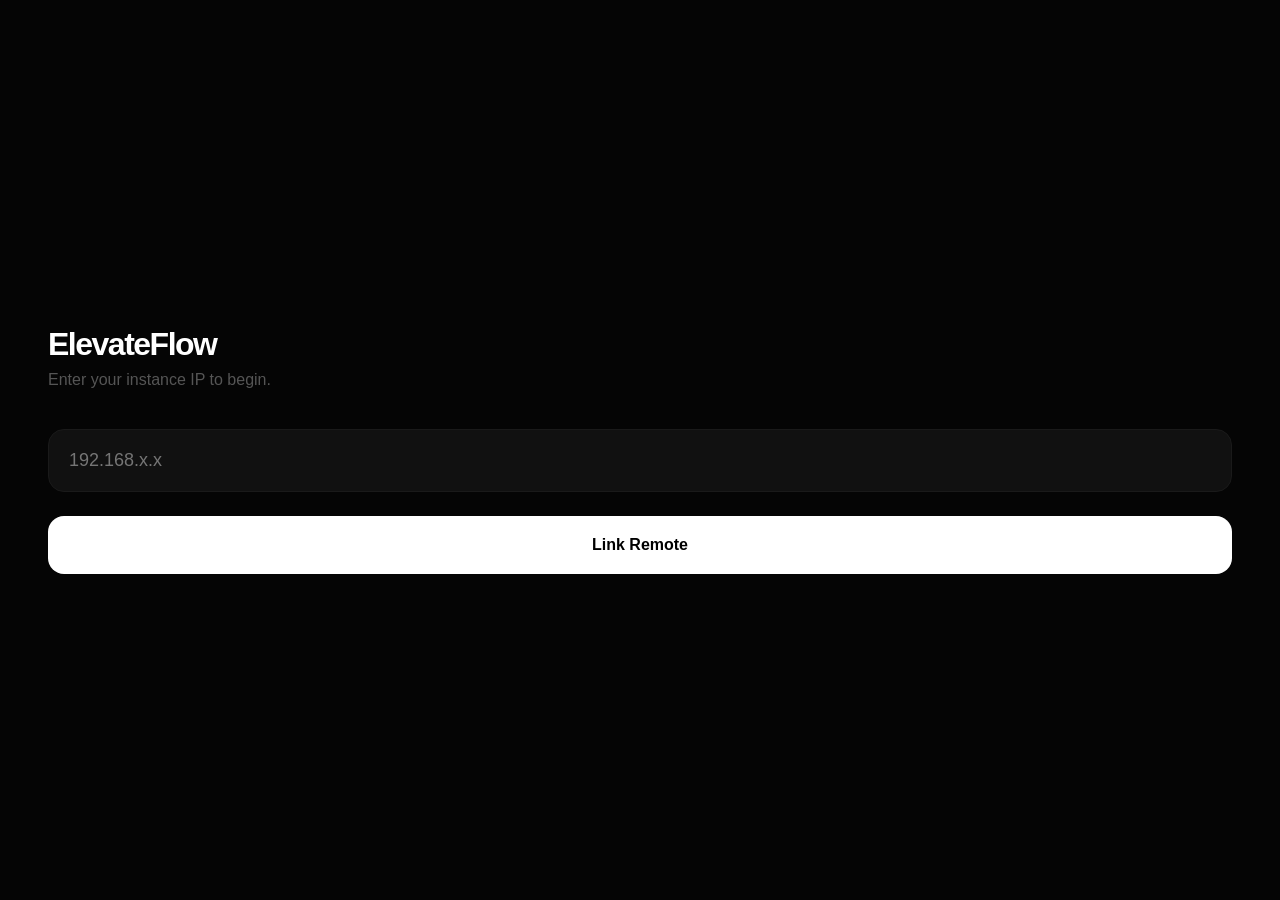
<file: connect.html>
<!DOCTYPE html>
<html lang="en">
<head>
    <meta charset="UTF-8">
    <meta name="viewport" content="width=device-width, initial-scale=1.0, maximum-scale=1.0, user-scalable=no">
    <title>ElevateFlow Remote</title>
    <style>
        :root {
            --bg: #050505;
            --card: #0c0c0c;
            --accent: #00ff88;
            --danger: #ff4444;
            --text: #ffffff;
            --text-dim: #555555;
            --glass: rgba(255, 255, 255, 0.03);
            --border: #1a1a1a;
        }

        body {
            font-family: -apple-system, "SF Pro Display", "Helvetica Neue", sans-serif;
            background-color: var(--bg);
            color: var(--text);
            margin: 0;
            display: flex;
            flex-direction: column;
            height: 100vh;
            overflow: hidden;
            -webkit-user-select: none;
            user-select: none;
            -webkit-tap-highlight-color: transparent;
        }

        /* ── PREVIEW SECTION ── */
        .preview-area {
            flex: 1;
            display: flex;
            flex-direction: column;
            justify-content: center;
            align-items: center;
            padding: 40px;
            text-align: center;
        }

        .status-indicator {
            font-size: 10px;
            font-weight: 700;
            text-transform: uppercase;
            letter-spacing: 2px;
            color: var(--accent);
            background: rgba(0, 255, 136, 0.05);
            padding: 8px 16px;
            border-radius: 100px;
            border: 1px solid rgba(0, 255, 136, 0.2);
            margin-bottom: 32px;
            display: flex;
            align-items: center;
            gap: 8px;
        }

        .status-dot {
            width: 6px;
            height: 6px;
            background: var(--accent);
            border-radius: 50%;
            box-shadow: 0 0 10px var(--accent);
        }

        #current-text {
            font-size: 2rem;
            font-weight: 500;
            line-height: 1.2;
            color: #ffffff;
            max-width: 600px;
            text-wrap: balance;
            opacity: 0.9;
        }

        /* ── CONTROLS SECTION ── */
        .controls-grid {
            background: var(--card);
            padding: 32px 24px 64px 24px;
            border-top: 1px solid var(--border);
            display: grid;
            grid-template-columns: 1fr 1fr;
            gap: 20px;
        }

        .remote-btn {
            appearance: none;
            background: var(--glass);
            border: 1px solid var(--border);
            border-radius: 24px;
            color: white;
            padding: 35px 0;
            font-size: 14px;
            font-weight: 700;
            letter-spacing: 1.5px;
            text-transform: uppercase;
            transition: all 0.2s cubic-bezier(0.2, 0, 0, 1);
            position: relative;
            outline: none;
        }

        /* Premium Pressed Interaction */
        .remote-btn:active {
            transform: scale(0.92);
            background: rgba(255, 255, 255, 0.08);
            border-color: #444;
        }

        .next-btn:active {
            border-color: var(--accent);
            color: var(--accent);
            box-shadow: 0 0 30px rgba(0, 255, 136, 0.1);
        }

        .prev-btn:active {
            border-color: var(--danger);
            color: var(--danger);
            box-shadow: 0 0 30px rgba(255, 68, 68, 0.1);
        }

        /* ── CONFIG OVERLAY ── */
        #setup-screen {
            position: fixed;
            inset: 0;
            background: var(--bg);
            z-index: 1000;
            display: flex;
            flex-direction: column;
            justify-content: center;
            padding: 48px;
        }

        .setup-brand {
            font-size: 32px;
            font-weight: 800;
            margin-bottom: 8px;
            letter-spacing: -1.5px;
        }

        .setup-sub {
            color: var(--text-dim);
            margin-bottom: 40px;
            font-size: 16px;
        }

        .ip-input {
            background: #111;
            border: 1px solid var(--border);
            border-radius: 16px;
            padding: 20px;
            color: white;
            font-size: 18px;
            font-family: inherit;
            margin-bottom: 24px;
            outline: none;
        }

        .ip-input:focus { border-color: #444; }

        .connect-btn {
            background: #fff;
            color: #000;
            border: none;
            padding: 20px;
            border-radius: 16px;
            font-weight: 700;
            font-size: 16px;
        }

        .hidden { display: none !important; }

    </style>
</head>
<body>

    <div id="setup-screen">
        <div class="setup-brand">ElevateFlow</div>
        <div class="setup-sub">Enter your instance IP to begin.</div>
        <input type="text" id="ip-field" class="ip-input" placeholder="192.168.x.x" inputmode="decimal">
        <button class="connect-btn" onclick="saveIP()">Link Remote</button>
    </div>

    <div class="preview-area">
        <div class="status-indicator" id="status-box">
            <div class="status-dot"></div>
            <span id="status-text">Synchronized</span>
        </div>
        <div id="current-text">Ready</div>
    </div>

    <div class="controls-grid">
        <button class="remote-btn prev-btn" onclick="fire('prev')">Previous</button>
        <button class="remote-btn next-btn" onclick="fire('next')">Next</button>
    </div>

    <script>
        let targetIP = localStorage.getItem('ef_target_ip');
        const PORT = "9090";

        if (targetIP) {
            document.getElementById('setup-screen').classList.add('hidden');
            initSync();
        }

        function saveIP() {
            const ip = document.getElementById('ip-field').value.trim();
            if (ip) {
                localStorage.setItem('ef_target_ip', ip);
                location.reload();
            }
        }

        async function fire(cmd) {
            if (!targetIP) return;
            if (window.navigator.vibrate) window.navigator.vibrate(30);

            try {
                await fetch(`http://${targetIP}:${PORT}/${cmd}`, { mode: 'no-cors' });
            } catch (e) { console.error("Signal failed"); }
        }

        async function initSync() {
            // Live Text Polling
            setInterval(async () => {
                try {
                    const res = await fetch(`http://${targetIP}:${PORT}/status`);
                    const data = await res.json();
                    document.getElementById('current-text').innerText = data || "No Slide Content";
                    updateStatus(true);
                } catch (e) {
                    updateStatus(false);
                }
            }, 1000);
        }

        function updateStatus(isOnline) {
            const box = document.getElementById('status-box');
            const txt = document.getElementById('status-text');
            if (isOnline) {
                txt.innerText = "Synchronized";
                box.style.color = "var(--accent)";
                box.style.borderColor = "rgba(0, 255, 136, 0.2)";
            } else {
                txt.innerText = "Offline";
                box.style.color = "var(--danger)";
                box.style.borderColor = "rgba(255, 68, 68, 0.2)";
            }
        }
    </script>
</body>
</html>
</file>
